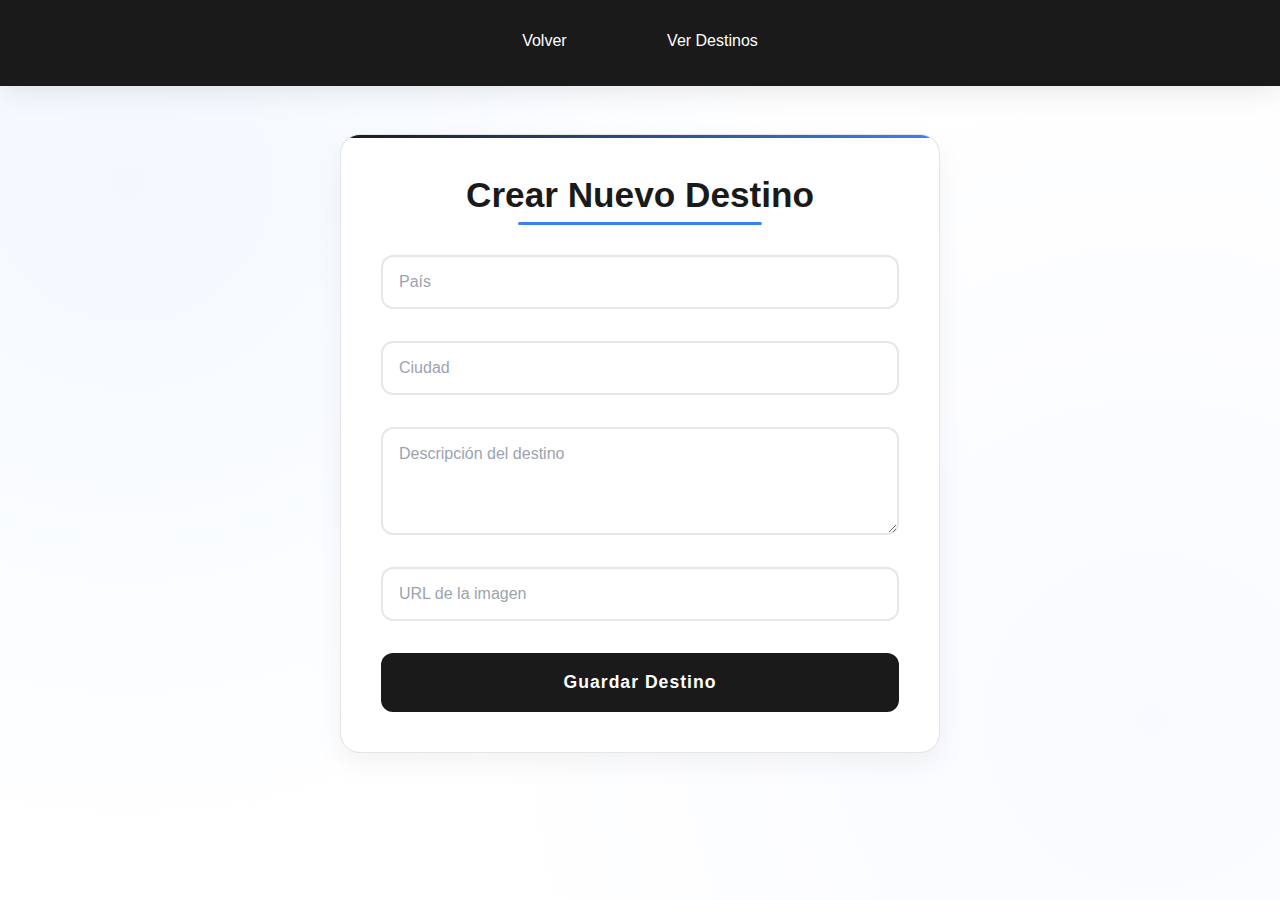
<file: crear-destinos.html>
<!DOCTYPE html>
<html lang="es">
<head>
    <meta charset="UTF-8">
    <meta name="viewport" content="width=device-width, initial-scale=1.0">
    <title>Crear Destinos</title>
    <link rel="stylesheet" href="./crear-destinos.css">
</head>
<body>
    <nav>
        <a href="principal.html">Volver</a>
        <a href="misdestinos.html">Ver Destinos</a>
    </nav>

    <div class="container">
        <h1>Crear Nuevo Destino</h1>
        <form id="destinoForm">
            <input type="text" id="pais" placeholder="País" required>
            <input type="text" id="ciudad" placeholder="Ciudad" required>
            <textarea id="descripcion" placeholder="Descripción del destino" required rows="4"></textarea>
            <input type="url" id="imagen" placeholder="URL de la imagen" required>
            <button type="submit">Guardar Destino</button>
        </form>
    </div>
    <script src="crear-destinos.js"></script>
</body>
</html>
</file>
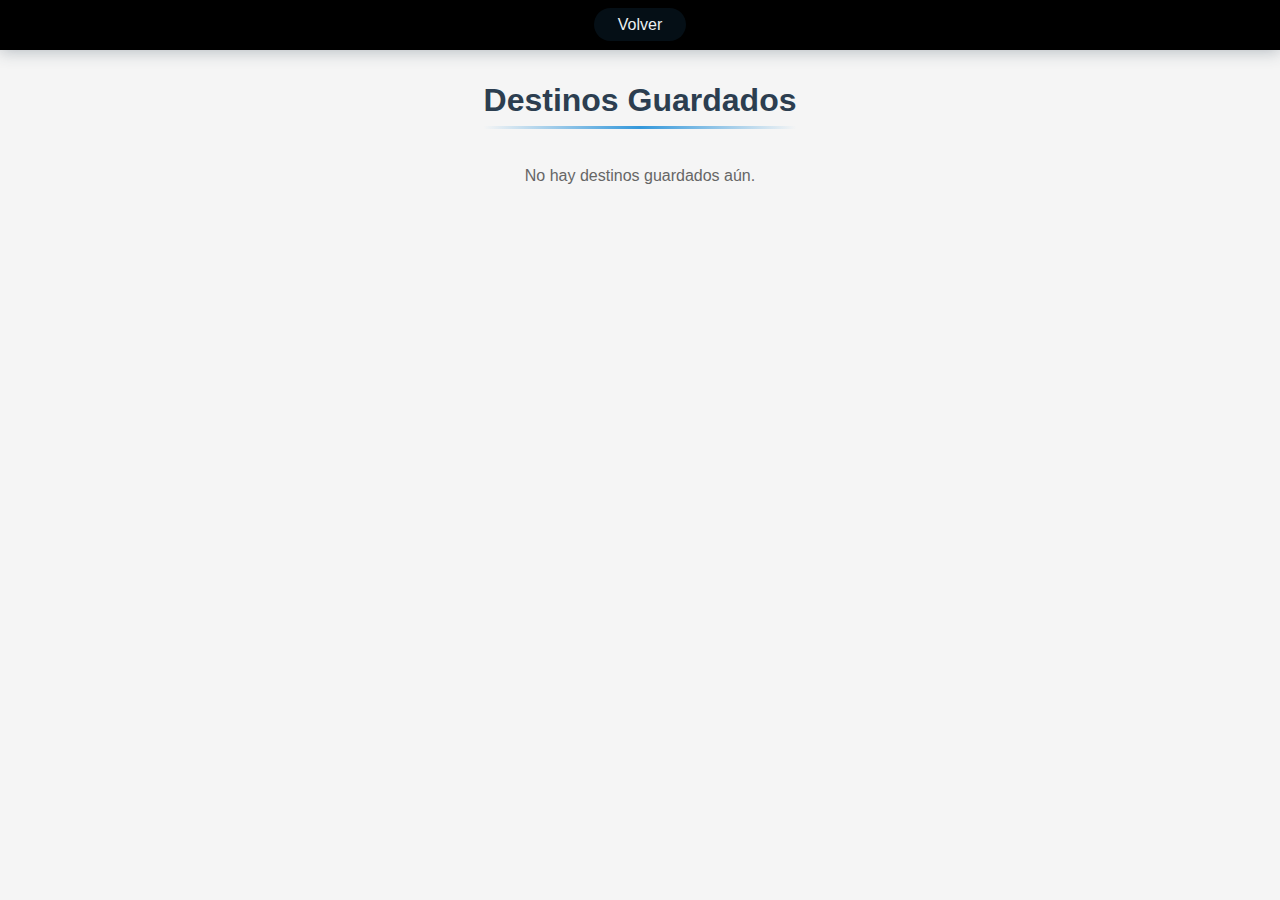
<file: misdestinos.html>
<!DOCTYPE html>
<html lang="es">
<head>
    <meta charset="UTF-8">
    <meta name="viewport" content="width=device-width, initial-scale=1.0">
    <title>Mis Destinos</title>   
    <link rel="stylesheet" href="./misdestinos.css">   
</head>
<body>
    <nav>
        <a href="crear-destinos.html">Volver</a>
    </nav>

    <div class="container">
        <h1>Destinos Guardados</h1>
        <div id="destinosContainer" class="destinos-grid">
            <!-- Los destinos se cargan aca -->
        </div>
    </div>
    <script src="misdestinos.js"></script>
</body>
</html>
</file>
<file: crear-destinos.css>
* {
    margin: 0;
    padding: 0;
    box-sizing: border-box;
    font-family: 'Poppins', sans-serif;
}

@keyframes fadeIn {
    from { opacity: 0; transform: translateY(20px); }
    to { opacity: 1; transform: translateY(0); }
}

@keyframes float {
    0% { transform: translateY(0px); }
    50% { transform: translateY(-10px); }
    100% { transform: translateY(0px); }
}

@keyframes gradientBorder {
    0% { background-position: 0% 50%; }
    50% { background-position: 100% 50%; }
    100% { background-position: 0% 50%; }
}

body {
    background-color: #ffffff;
    min-height: 100vh;
    background-image: 
        radial-gradient(circle at 10% 20%, rgba(230, 241, 255, 0.46) 0%, transparent 50%),
        radial-gradient(circle at 90% 80%, rgba(240, 244, 255, 0.46) 0%, transparent 50%);
    animation: fadeIn 1s ease-out;
}

nav {
    background-color: #1a1a1a;
    padding: 1.2rem;
    text-align: center;
    box-shadow: 0 4px 30px rgba(0, 0, 0, 0.1);
    position: sticky;
    top: 0;
    z-index: 100;
}

nav a {
    color: white;
    text-decoration: none;
    margin: 0 1rem;
    padding: 0.8rem 2rem;
    border-radius: 50px;
    transition: all 0.4s cubic-bezier(0.4, 0, 0.2, 1);
    position: relative;
    overflow: hidden;
    display: inline-block;
    font-weight: 500;
}

nav a:hover {
    color: #ffffff;
    background: rgba(255, 255, 255, 0.1);
    transform: translateY(-2px);
}

nav a::before {
    content: '';
    position: absolute;
    bottom: 0;
    left: 50%;
    width: 0;
    height: 2px;
    background: #3b82f6;
    transition: all 0.4s cubic-bezier(0.4, 0, 0.2, 1);
    transform: translateX(-50%);
}

nav a:hover::before {
    width: 80%;
}

.container {
    max-width: 600px;
    margin: 3rem auto;
    padding: 2.5rem;
    background: #ffffff;
    border-radius: 20px;
    box-shadow: 0 10px 30px rgba(0, 0, 0, 0.05);
    animation: fadeIn 1s ease-out, float 6s ease-in-out infinite;
    border: 1px solid rgba(0, 0, 0, 0.1);
    position: relative;
    overflow: hidden;
}

.container::before {
    content: '';
    position: absolute;
    top: 0;
    left: 0;
    right: 0;
    height: 3px;
    background: linear-gradient(90deg, #1a1a1a, #3b82f6, #1a1a1a);
    background-size: 200% 100%;
    animation: gradientBorder 3s linear infinite;
}

form {
    display: flex;
    flex-direction: column;
    gap: 2rem;
}

.input-group {
    position: relative;
    transition: all 0.3s;
}

input, textarea {
    width: 100%;
    padding: 1rem;
    border: 2px solid #e5e7eb;
    border-radius: 12px;
    font-size: 1rem;
    transition: all 0.3s cubic-bezier(0.4, 0, 0.2, 1);
    background: #ffffff;
}

input:focus, textarea:focus {
    outline: none;
    border-color: #3b82f6;
    box-shadow: 0 5px 15px rgba(59, 130, 246, 0.1);
    transform: translateY(-2px);
}

input::placeholder, textarea::placeholder {
    color: #9ca3af;
    transition: all 0.3s;
}

input:focus::placeholder, textarea:focus::placeholder {
    opacity: 0;
    transform: translateX(10px);
}

button {
    background: #1a1a1a;
    color: white;
    border: none;
    padding: 1.2rem;
    border-radius: 12px;
    cursor: pointer;
    font-size: 1.1rem;
    font-weight: 600;
    transition: all 0.4s cubic-bezier(0.4, 0, 0.2, 1);
    position: relative;
    overflow: hidden;
    letter-spacing: 1px;
}

button:hover {
    background: #3b82f6;
    transform: translateY(-3px);
    box-shadow: 0 10px 20px rgba(59, 130, 246, 0.2);
}

button::after {
    content: '';
    position: absolute;
    top: -50%;
    left: -50%;
    width: 200%;
    height: 200%;
    background: linear-gradient(
        transparent,
        rgba(255, 255, 255, 0.2),
        transparent
    );
    transform: rotate(45deg) translateX(-100%);
    transition: 0.6s;
}

button:hover::after {
    transform: rotate(45deg) translateX(100%);
}

h1 {
    text-align: center;
    margin-bottom: 2.5rem;
    color: #1a1a1a;
    font-size: 2.2rem;
    font-weight: 700;
    position: relative;
    display: inline-block;
    left: 50%;
    transform: translateX(-50%);
}

h1::after {
    content: '';
    position: absolute;
    bottom: -10px;
    left: 0;
    width: 100%;
    height: 3px;
    background: #3b82f6;
    border-radius: 3px;
    transform: scaleX(0.7);
    transition: transform 0.3s;
}

h1:hover::after {
    transform: scaleX(1);
}

@keyframes inputFocus {
    0% { transform: scale(1); }
    50% { transform: scale(1.02); }
    100% { transform: scale(1); }
}

input:focus, textarea:focus {
    animation: inputFocus 0.3s ease-in-out;
}
</file>
<file: misdestinos.css>
* {
    margin: 0;
    padding: 0;
    box-sizing: border-box;
    font-family: 'Poppins', sans-serif;
}

body {
    background-color: #f5f5f5;
    min-height: 100vh;
}

nav {
    background-color: #000000;
    padding: 1rem;
    text-align: center;
    margin-bottom: 2rem;
    box-shadow: 0 2px 15px rgba(44, 62, 80, 0.3);
    position: relative;
    overflow: hidden;
}

nav::before {
    content: '';
    position: absolute;
    top: 0;
    left: -100%;
    width: 100%;
    height: 2px;
    background: linear-gradient(90deg, transparent, #3498db, transparent);
    animation: navGlow 3s linear infinite;
}

@keyframes navGlow {
    0% { left: -100%; }
    100% { left: 100%; }
}

nav a {
    color: #ecf0f1;
    text-decoration: none;
    margin: 0 1rem;
    padding: 0.5rem 1.5rem;
    border-radius: 25px;
    transition: all 0.3s;
    background-color: rgba(52, 152, 219, 0.1);
}

nav a:hover {
    background-color: rgba(52, 152, 219, 0.2);
    box-shadow: 0 0 15px #3498db;
}

.container {
    max-width: 1200px;
    margin: 0 auto;
    padding: 0 1rem;
}

.destinos-grid {
    display: grid;
    grid-template-columns: repeat(auto-fill, minmax(300px, 1fr));
    gap: 2rem;
    padding: 1rem;
}

.destino-card {
    background-color: white;
    border-radius: 15px;
    overflow: hidden;
    box-shadow: 0 5px 15px rgba(0, 0, 0, 0.1);
    transition: all 0.3s;
    position: relative;
}

.destino-card:hover {
    transform: translateY(-5px);
    box-shadow: 0 8px 25px rgba(52, 152, 219, 0.2);
}

.destino-card::before {
    content: '';
    position: absolute;
    top: 0;
    left: 0;
    width: 100%;
    height: 3px;
    background: linear-gradient(90deg, #3498db, #2ecc71, #3498db);
    animation: borderGlow 3s linear infinite;
}

@keyframes borderGlow {
    0% { background-position: 0%; }
    100% { background-position: 200%; }
}

.destino-card img {
    width: 100%;
    height: 200px;
    object-fit: cover;
}

.destino-info {
    padding: 1.5rem;
}

.destino-info h3 {
    color: #2c3e50;
    margin-bottom: 0.8rem;
    font-size: 1.2rem;
}

.destino-info p {
    color: #666;
    margin-bottom: 0.8rem;
    line-height: 1.6;
}

.fecha {
    color: #95a5a6;
    font-size: 0.9rem;
    font-style: italic;
}

.eliminar-btn {
    position: absolute;
    top: 10px;
    right: 10px;
    background: rgba(231, 76, 60, 0.9);
    color: white;
    border: none;
    padding: 8px 15px;
    border-radius: 25px;
    cursor: pointer;
    transition: all 0.3s;
    backdrop-filter: blur(5px);
}

.eliminar-btn:hover {
    background: #c0392b;
    box-shadow: 0 0 15px rgba(231, 76, 60, 0.5);
}

h1 {
    text-align: center;
    margin-bottom: 2rem;
    color: #2c3e50;
    font-size: 2rem;
    position: relative;
    display: inline-block;
    left: 50%;
    transform: translateX(-50%);
}

h1::after {
    content: '';
    position: absolute;
    bottom: -10px;
    left: 0;
    width: 100%;
    height: 3px;
    background: linear-gradient(90deg, transparent, #3498db, transparent);
}
</file>
